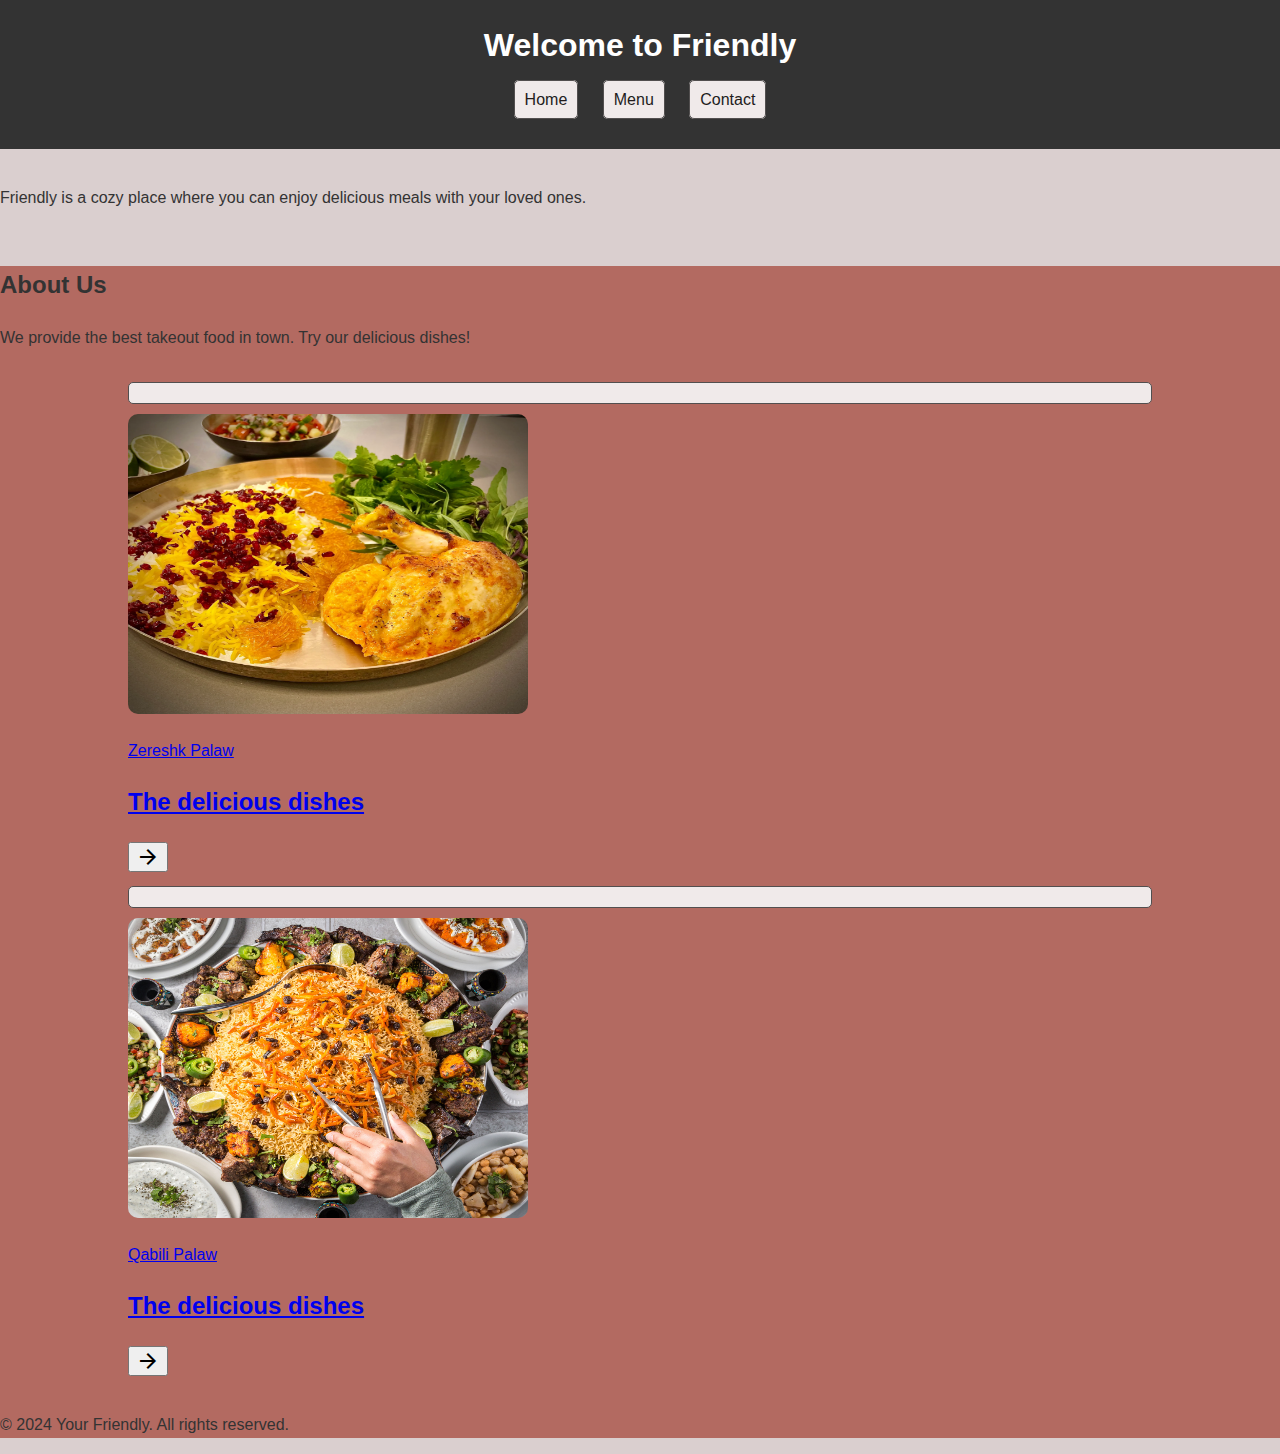
<file: index.html>
<!DOCTYPE html>
<html lang="en">
  <head>
    <meta charset="UTF-8" />
    <meta name="viewport" content="width=device-width, initial-scale=1.0" />
    <title>Friendly Restaurant</title>
    <link rel="stylesheet" href="./style.css" />
    <script src="./app.js" type="module"></script>
    <!--linking fonts for Icons-->
    <link
      rel="stylesheet"
      href="https://fonts.googleapis.com/css2?family=Material+Symbols+Outlined:opsz,wght,FILL,GRAD@20..48,100..700,0..1,-50..200"
    />
  </head>
  <body id="img">
    <header>
      <h1>Welcome to Friendly</h1>
      <nav>
        <ul>
          <li><a href="./index.html">Home</a></li>
          <li><a href="./menu.html">Menu</a></li>
          <li><a href="./contact.html">Contact</a></li>

        </ul>
      </nav>
    </header>

    <main>
      <p>
        Friendly is a cozy place where you can enjoy delicious meals with your
        loved ones.
      </p>
    </main>
    <footer>
      <section>
       
      </section>
      <section>
        <h2>About Us</h2>
        <p>
          We provide the best takeout food in town. Try our delicious dishes!
        </p>
        <div class="container">
            <div class="card-wrapper">
              <ul class="card-list">
                <li class="card-item"></li>
                <a href="#" class="card-link">
                  <img
                    src="./images/zereshk-polo-ba-morgh-sideview.webp"
                    alt="Card Image"
                    class="card-image"
                  />
                  <p class="badge">Zereshk Palaw</p>
                  <h2>The delicious dishes</h2>
                  <button class="card-button material-symbols-outlined">
                    arrow_forward
                  </button>
                </a>
              </li>
                <li class="card-item"></li>
                  <a href="#" class="card-link">
                    <img
                      src="./images/Bobak-Radbin-FremontAfghanKabob-48.jpg"
                      alt="Card Image"
                      class="card-image"
                    />
                    <p class="badge">Qabili Palaw</p>
                    <h2>The delicious dishes</h2>
                    <button class="card-button material-symbols-outlined">
                      arrow_forward
                    </button>
                  </a>
                </li>
              </ul>
            </div>
          </div>
      </section>
      <section>
        <footer>
          <p>&copy; 2024 Your Friendly. All rights reserved.</p>
        </footer>
      </section>
    </footer>
  </body>
</html>
</file>
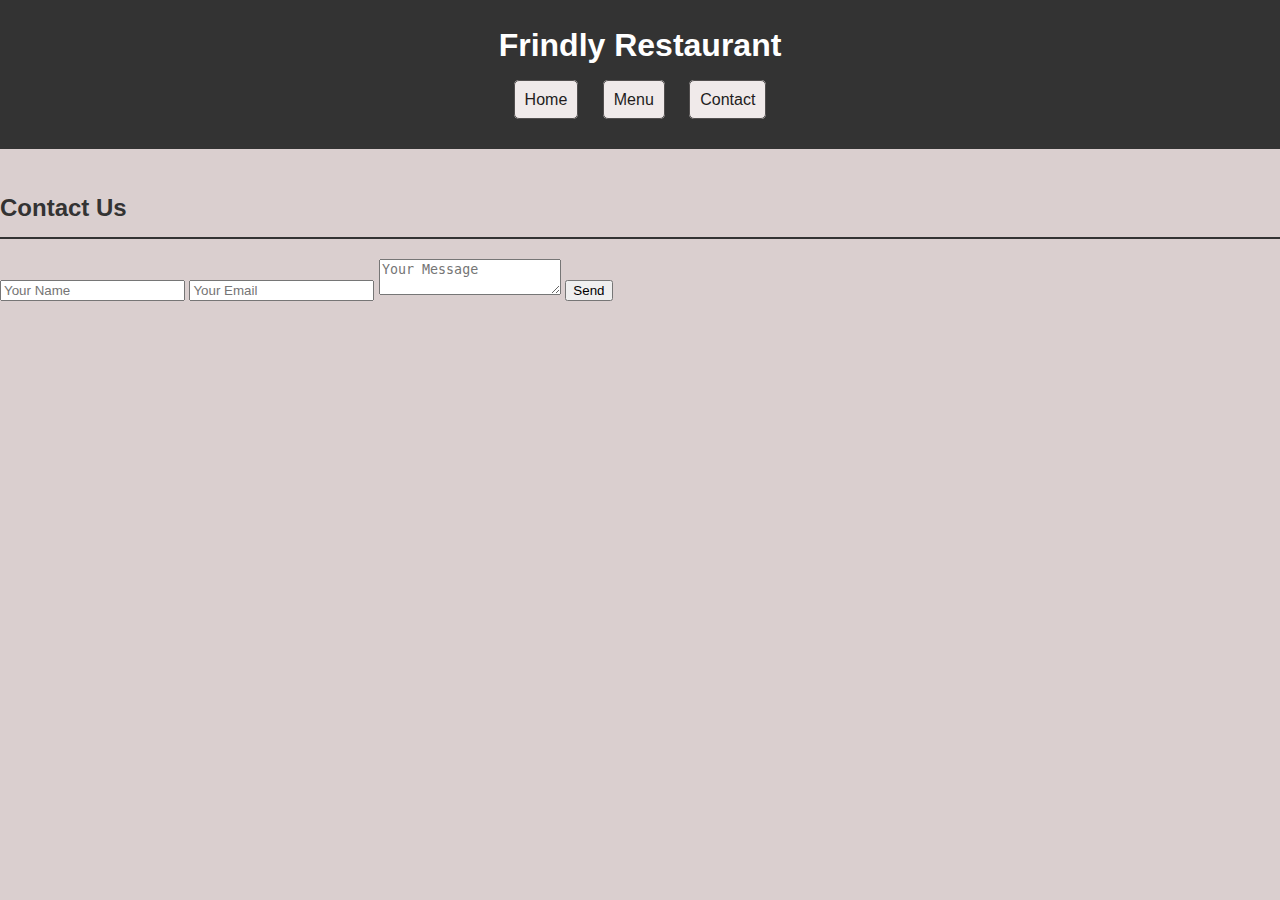
<file: contact.html>
<!DOCTYPE html>
<html lang="en">
<head>
    <meta charset="UTF-8">
    <meta name="viewport" content="width=device-width, initial-scale=1.0">
    <title>Friendly Restaurant</title>
    <link rel="stylesheet" href="./style.css" />

</head>
<body>
    <header>
        <h1>Frindly Restaurant</h1>
        <nav>
            <ul>
                <li><a href="./index.html">Home</a></li>
                <li><a href="./menu.html">Menu</a></li>
                <li><a href="./contact.html">Contact</a></li>
            </ul>
        </nav>
    </header>
    <main>
        <section id="contact">
            <h2>Contact Us</h2>
            <form id="contact-form">
                <input type="text" id="name" placeholder="Your Name" required>
                <input type="email" id="email" placeholder="Your Email" required>
                <textarea id="message" placeholder="Your Message" required></textarea>
                <button type="submit">Send</button>
            </form>
        </section>
    </main>
    
</body>
</html>
</file>
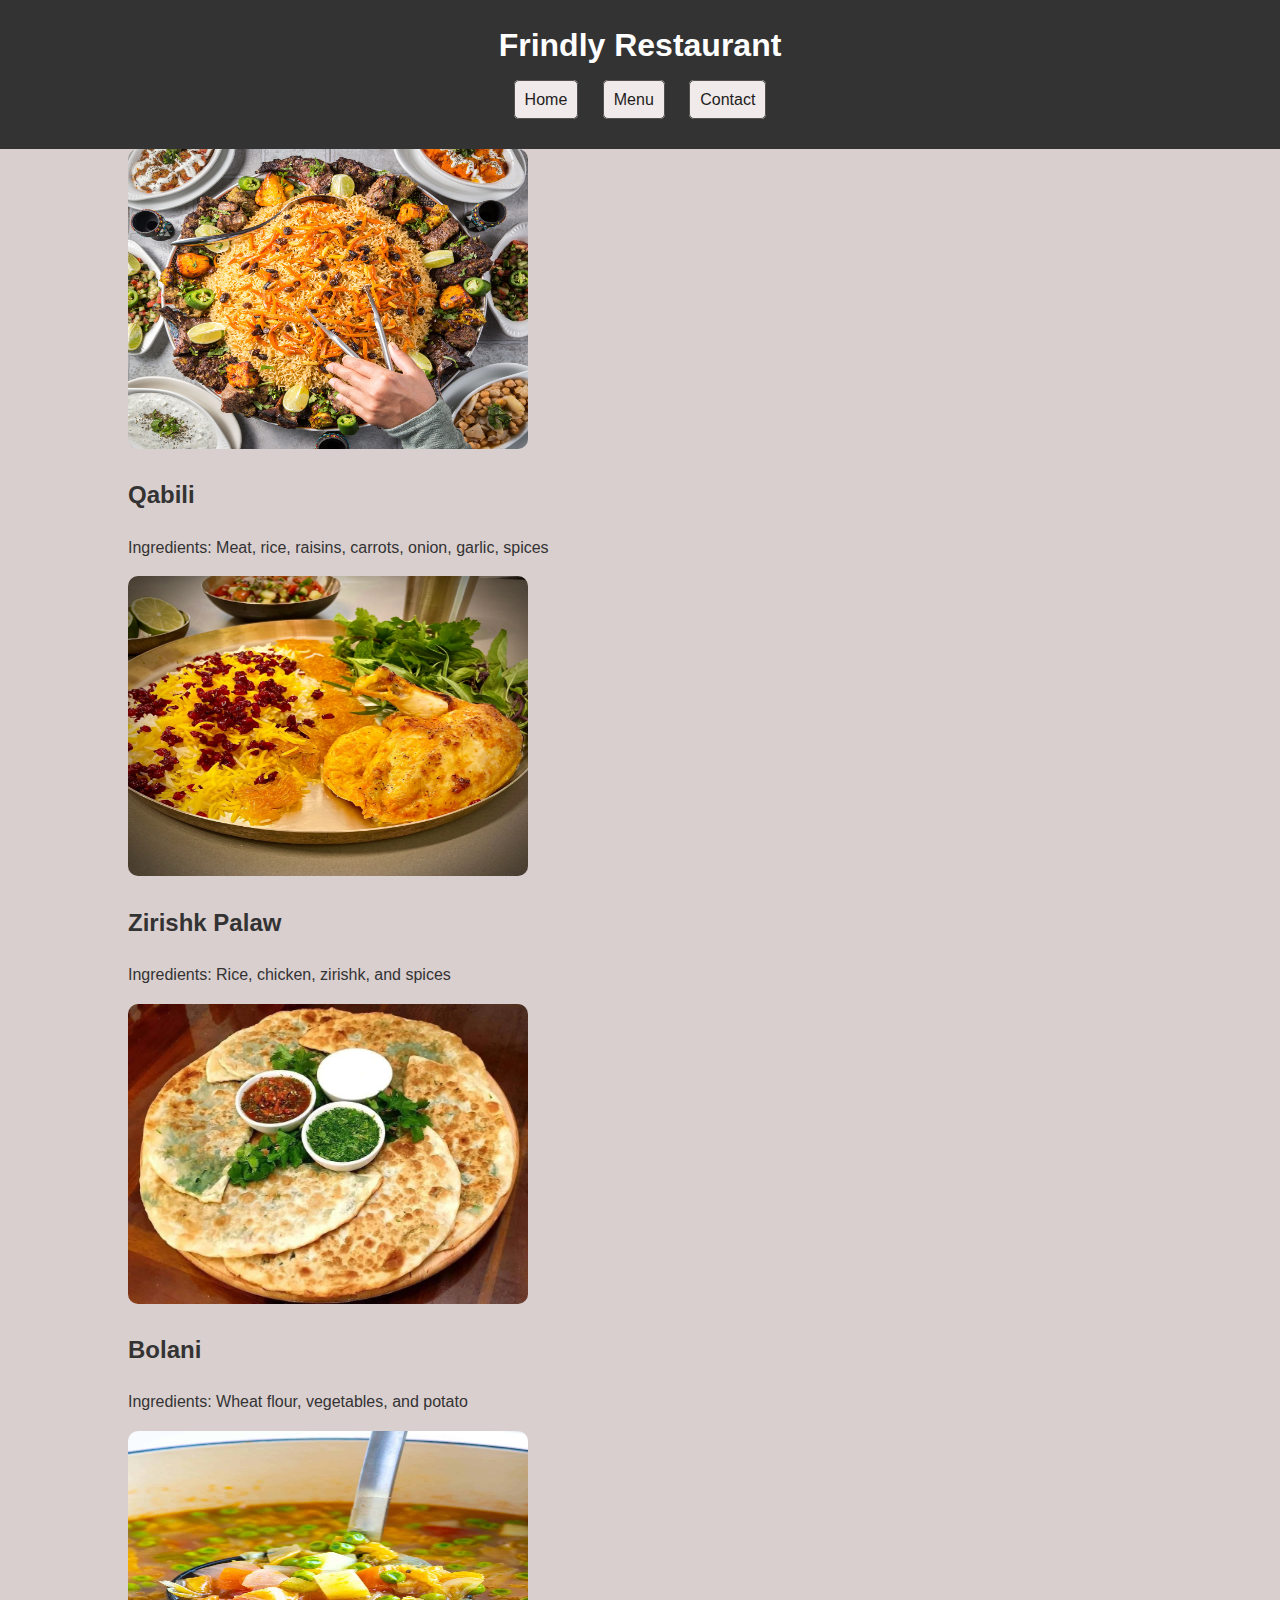
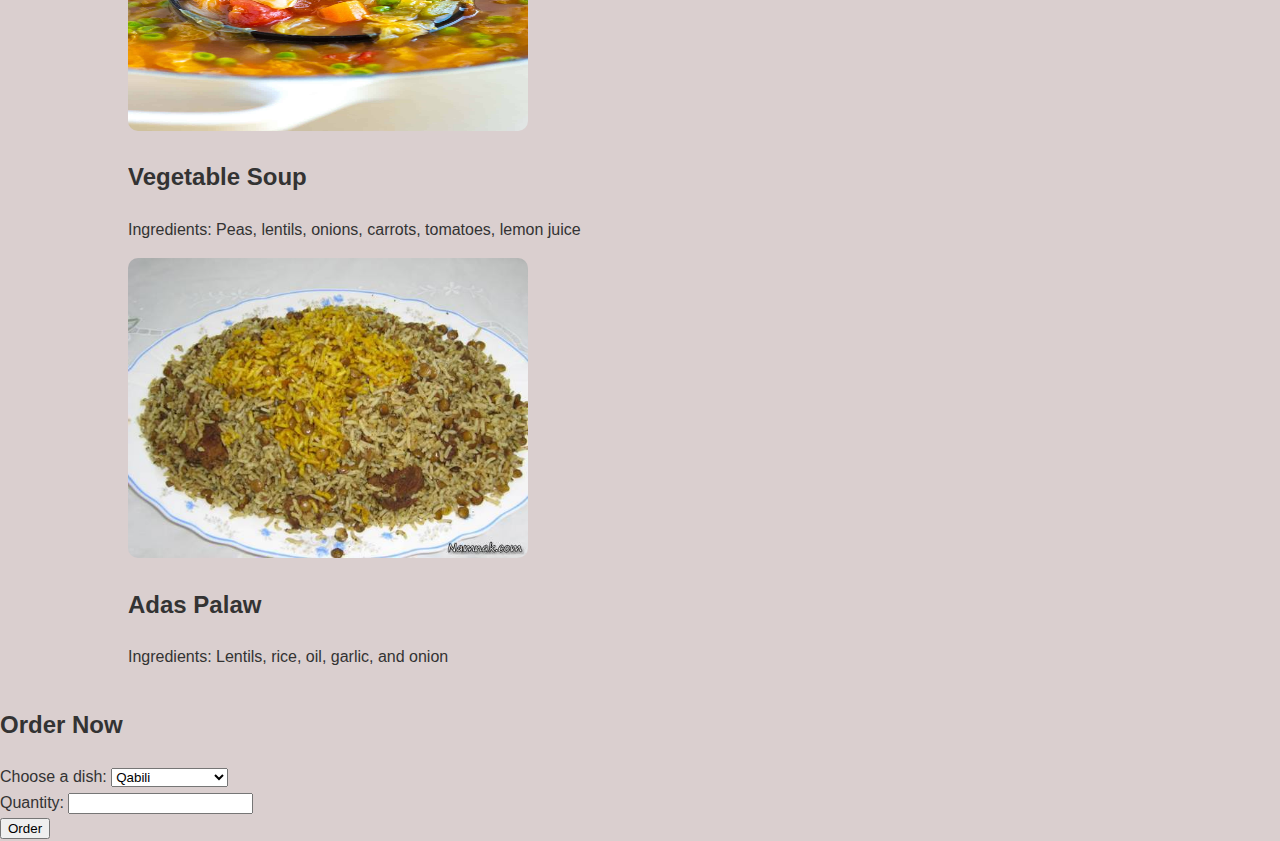
<file: menu.html>
<!DOCTYPE html>
<html lang="en">
<head>
    <meta charset="UTF-8">
    <meta name="viewport" content="width=device-width, initial-scale=1.0">
    <link rel="stylesheet" href="./style.css" />
    <title>Friendly Restaurant</title>
</head>
<body>
    <header>
        <h1>Frindly Restaurant</h1>
        <nav>
            <ul>
                <li><a href="./index.html">Home</a></li>
                <li><a href="./menu.html">Menu</a></li>
                <li><a href="./contact.html">Contact</a></li>
            </ul>
        </nav>
    </header>
   
    <section id="qabili" class="menu-item container">
        <img src="./images/Bobak-Radbin-FremontAfghanKabob-48.jpg" alt="Qabili">
        <h2>Qabili</h2>
        <p>Ingredients: Meat, rice, raisins, carrots, onion, garlic, spices</p>
    </section>
    <section id="zirishk-palaw" class="menu-item container">
        <img src="./images/zereshk-polo-ba-morgh-sideview.webp" alt="Zirishk Palaw">
        <h2>Zirishk Palaw</h2>
        <p>Ingredients: Rice, chicken, zirishk, and spices</p>
    </section>
    <section id="bolani" class="menu-item container">
        <img src="./images/Bolani.jpg" alt="Bolani">
        <h2>Bolani</h2>
        <p>Ingredients: Wheat flour, vegetables, and potato</p>
    </section>
    <section id="vegetable-soup" class="menu-item container">
        <img src="./images/Homemade-Vegetable-Soup-Recipe-4-1200.jpg" alt="Vegetable Soup">
        <h2>Vegetable Soup</h2>
        <p>Ingredients: Peas, lentils, onions, carrots, tomatoes, lemon juice</p>
    </section>
    <section id="adas-palaw" class="menu-item container">
        <img src="./images/Adas Palaw.jpg" alt="Adas Palaw">
        <h2>Adas Palaw</h2>
        <p>Ingredients: Lentils, rice, oil, garlic, and onion</p>
    </section>
    <section>
        <h2>Order Now</h2>
        <form>
            <label for="dish">Choose a dish:</label>
            <select id="dish" name="dish">
                <option value="qabili">Qabili</option>
                <option value="zirishk-palaw">Zirishk Palaw</option>
                <option value="bolani">Bolani</option>
                <option value="vegetable-soup">Vegetable Soup</option>
                <option value="adas-palaw">Adas Palaw</option>
            </select>
            <br>
            <label for="quantity">Quantity:</label>
            <input type="number" id="quantity" name="quantity" min="1" required>
            <br>
            <button type="submit">Order</button>
        </form>
    </section>
</body>
</html>
</file>
<file: style.css>
/* External CSS */

/* General Styles */
body {
    font-family: Arial, sans-serif;
    line-height: 1.6;
    margin: 0;
    padding: 0;
    color: #333;
    background-color: #dacfcf;
  }
  
  .container {
    width: 80%;
    margin: 0 auto;
    overflow: hidden;
  }
  
  /* Header */
  header {
    background: #333;
    color: #fff;
    padding: 20px 0;
  }
  
  header h1 {
    text-align: center;
    margin: 0;
  }
  
  nav {
    text-align: center;
  }
  
  nav ul {
    list-style: none;
    padding: 0;
  }
  
  nav ul li {
    display: inline;
    margin: 0 10px;
  }
  
  nav ul li a {
    color: #221c1c;
    text-decoration: none;
  }
  
  nav ul li a:hover {
    text-decoration: underline;
  }
  
  /* Main Sections */
  main {
    padding: 20px 0;
  }
  
  main h2 {
    border-bottom: 2px solid #333;
    padding-bottom: 10px;
  }
  img {
    width: 100%; /* Adjust width as needed */
    max-width: 400px; /* Set a maximum width */
    height: 300px; /* Maintain aspect ratio */
    border-radius: 10px;
    margin: auto;
  }
  ul {
    list-style: none;
    padding: 0;
  }
  
  ul li {
    background: #f0eaea;
    margin: 10px 0;
    padding: 10px;
    border: 1px solid #524f4f;
    border-radius: 5px;
  }
  
  ul li a {
    color: #333;
    text-decoration: none;
  }
  
  ul li a:hover {
    text-decoration: underline;
  }
  
  table {
    width: 100%;
    border-collapse: collapse;
  }
  
  table,
  th,
  td {
    border: 1px solid #141414;
  }
  
  th,
  td {
    padding: 10px;
    text-align: left;
  }
  /* Internal CSS */
  header {
    background-color: #333;
    color: #fff;
    text-align: center;
    padding: 20px 0;
  }
  .hero {
    display: flex;
    justify-content: center;
    align-items: center;
    height: 50vh;
    background-image: url("./Bobak-Radbin-FremontAfghanKabob-48.jpg");
    background-size: cover;
    background-position: center;
    color: #fff;
    font-size: 2em;
  }
  
  /* Footer */
  footer {
    background: #b36a61;
  }
  
#img {
    background-repeat: no-repeat;
    background-size: cover;
}
</file>
